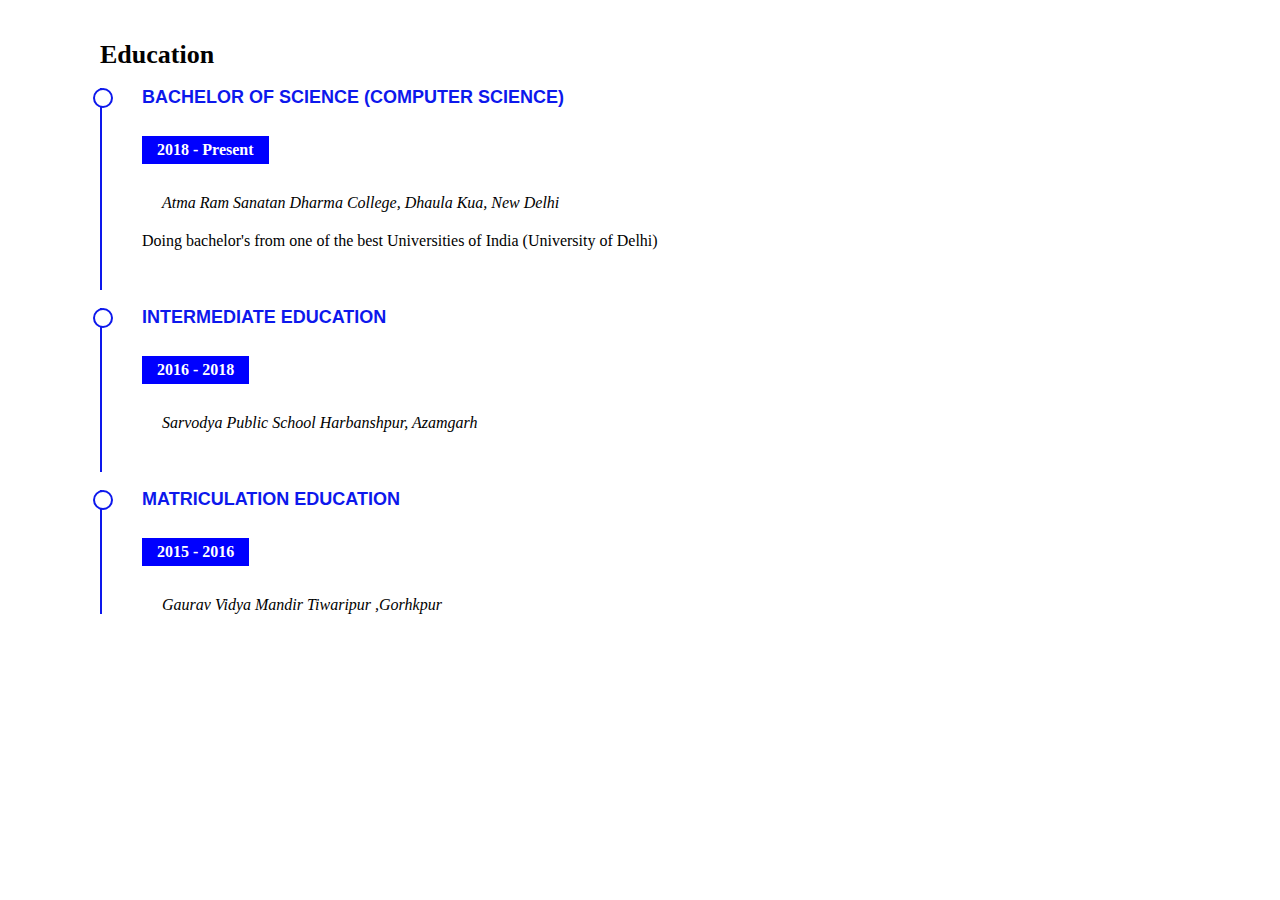
<file: resume.html>
<!DOCTYPE html>
<html lang="en">
<head>
    <meta charset="UTF-8">
    <meta http-equiv="X-UA-Compatible" content="IE=edge">
    <meta name="viewport" content="width=device-width, initial-scale=1.0">
    <title>Document</title>
    <style>
    *{
        margin: 20px;
        padding: auto;
    }
    .resume .resume-title {
        font-size: 26px;
        font-weight: 700;
        margin-top: 20px;
        margin-bottom: 20px;
        color: #020101;
      }
      
      .resume .resume-item {
        padding: 0 0 20px 20px;
        margin-top: -2px;
        border-left: 2px solid #0d18ec;
        position: relative;
      }
      
      .resume .resume-item h4 {
        line-height: 18px;
        font-size: 18px;
        font-weight: 600;
        text-transform: uppercase;
        font-family: "Poppins", sans-serif;
        color: #0d18ec;
        margin-bottom: 10px;
      }
      
      .resume .resume-item h5 {
        font-size: 16px;
        background:blue ;
        padding: 5px 15px;
        display: inline-block;
        font-weight: 600;
        margin-bottom: 10px;
      }
      
      .resume .resume-item ul {
        padding-left: 20px;
      }
      
      .resume .resume-item ul li {
        padding-bottom: 10px;
      }
      
      .resume .resume-item:last-child {
        padding-bottom: 0;
      }
      
      .resume .resume-item::before {
        content: "";
        position: absolute;
        width: 16px;
        height: 16px;
        border-radius: 50px;
        left: -9px;
        top: 0;
        background: #fff;
        border: 2px solid #0d18ec;
      }
      
@media only screen and (max-width: 500px) {
  body {
    margin: opx;
    padding: auto;
  }
}

      </style>
</head>
<body>
    
</body>
</html>
<section id="resume" class="resume">
    
        <div class="col-lg-6">
        

          <h3 class="resume-title">Education</h3>
          <div class="resume-item">
            <h4>Bachelor of Science (Computer Science)</h4>
            <h5 style="color:white;">2018 - Present</h5>
            <p><em>Atma Ram Sanatan Dharma College, Dhaula Kua, New Delhi</em></p>
            <p>Doing bachelor's from one of the best Universities of India (University of Delhi)</p>
          </div>
          <div class="resume-item">
            <h4>Intermediate Education </h4>
            <h5 style="color: white;">2016 - 2018</h5>
            <p><em>Sarvodya Public School Harbanshpur, Azamgarh</em></p>
          </div>
          <div class="resume-item">
            <h4>Matriculation Education </h4>
            <h5 style="color:white;" >2015 - 2016</h5>
            <p><em>Gaurav Vidya Mandir Tiwaripur ,Gorhkpur</em></p>
            
          </div>
        </div>
      </div>

    </div>
  </section><!-- End Resume Section -->
</body>
</html>
</file>
